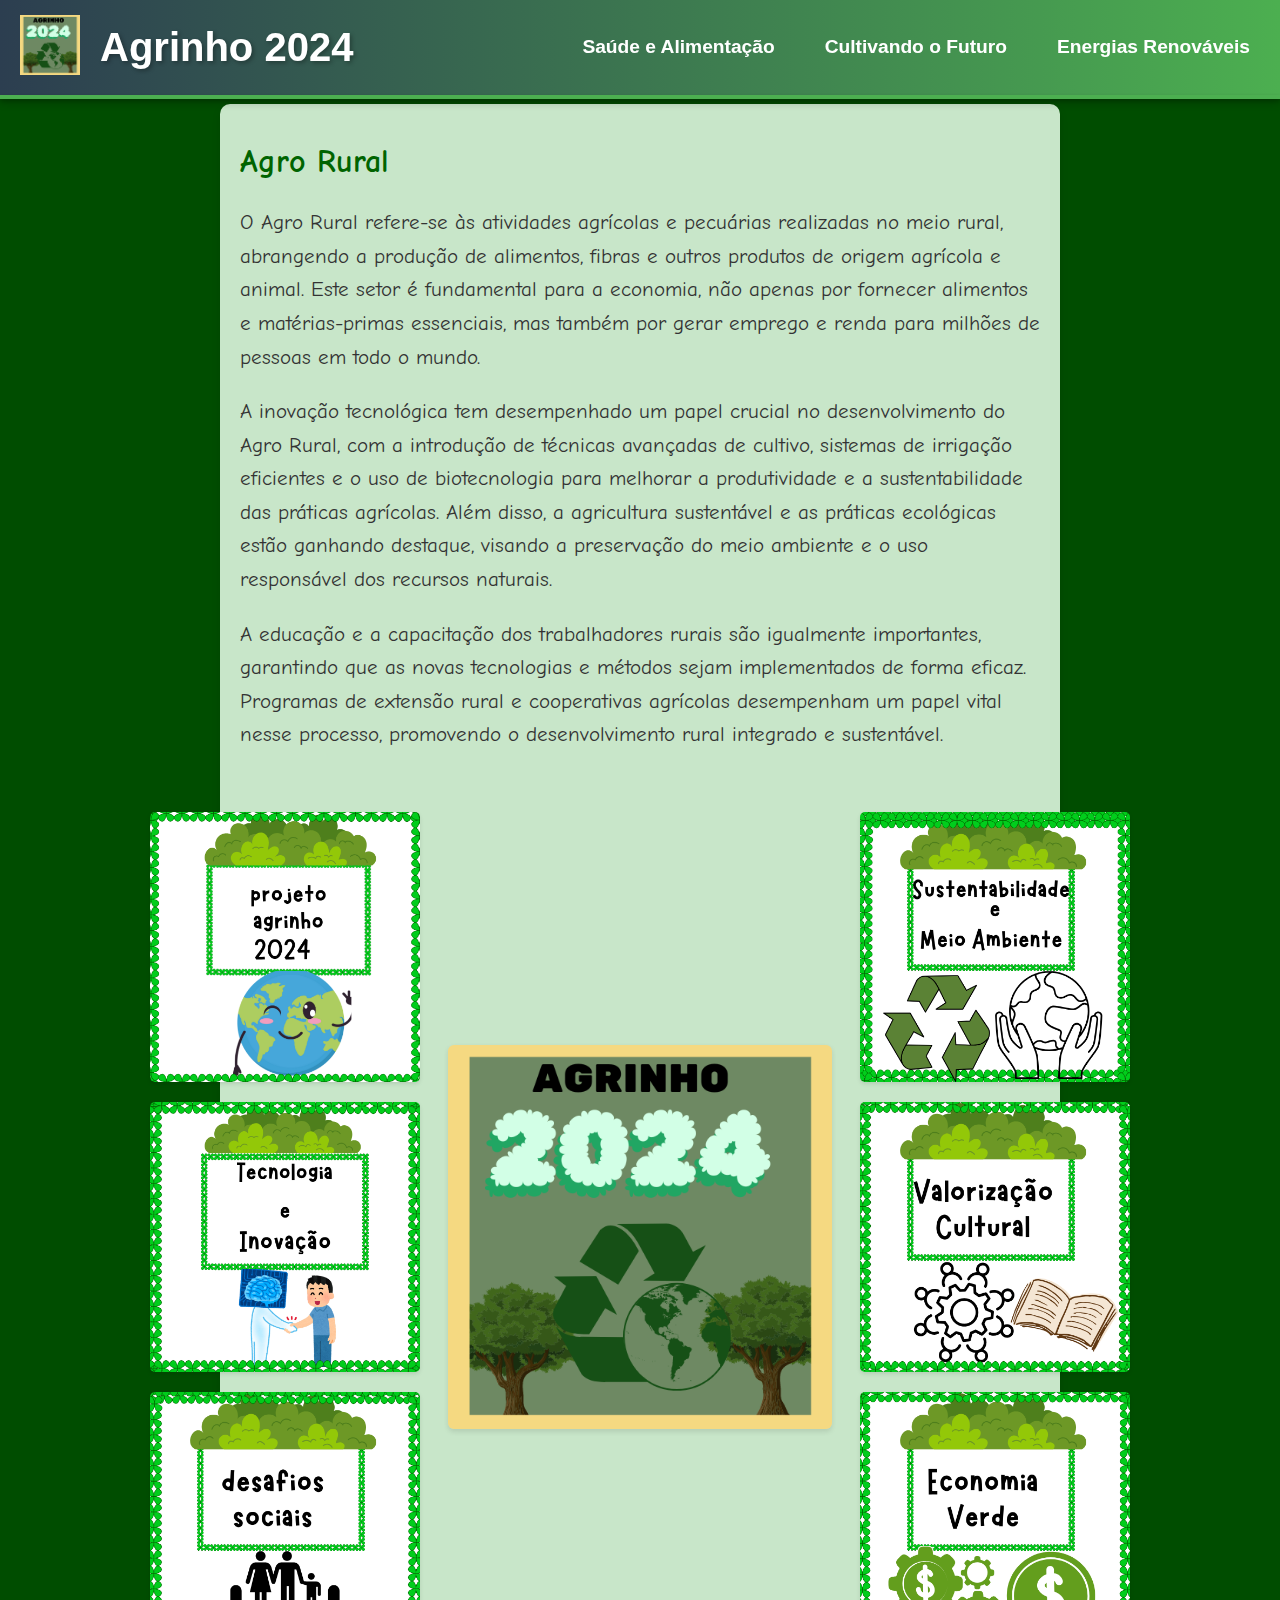
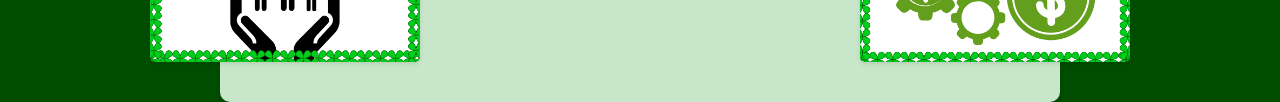
<file: index.html>
<!DOCTYPE html>
<html lang="pt-BR">
<head>
    <meta charset="UTF-8">
    <meta name="viewport" content="width=device-width, initial-scale=1.0">
    <link rel="stylesheet" href="style.css">
    <title>Agrinho 2024</title>
    <link href="https://fonts.googleapis.com/css2?family=Comic+Neue:ital,wght@0,300;0,400;0,700;1,300;1,400;1,700&display=swap" rel="stylesheet">
</head>
<body>
    <header>
        <div class="logo">
            <img src="2024.png" alt="Logo">
        </div>
        <h1>Agrinho 2024</h1>
        <nav>
            <ul>
                <li><a href="cenoura.html">Saúde e Alimentação</a></li>
                <li><a href="agricultores.html">Cultivando o Futuro</a></li>
                <li><a href="energias.html">Energias Renováveis</a></li>
            </ul>
        </nav>
    </header>
    <div class="container">
        <h2>Agro Rural</h2>
        <p>
            O Agro Rural refere-se às atividades agrícolas e pecuárias realizadas no meio rural, abrangendo a produção de alimentos, fibras e outros produtos de origem agrícola e animal. Este setor é fundamental para a economia, não apenas por fornecer alimentos e matérias-primas essenciais, mas também por gerar emprego e renda para milhões de pessoas em todo o mundo.
        </p>
        <p>
            A inovação tecnológica tem desempenhado um papel crucial no desenvolvimento do Agro Rural, com a introdução de técnicas avançadas de cultivo, sistemas de irrigação eficientes e o uso de biotecnologia para melhorar a produtividade e a sustentabilidade das práticas agrícolas. Além disso, a agricultura sustentável e as práticas ecológicas estão ganhando destaque, visando a preservação do meio ambiente e o uso responsável dos recursos naturais.
        </p>
        <p>
            A educação e a capacitação dos trabalhadores rurais são igualmente importantes, garantindo que as novas tecnologias e métodos sejam implementados de forma eficaz. Programas de extensão rural e cooperativas agrícolas desempenham um papel vital nesse processo, promovendo o desenvolvimento rural integrado e sustentável.
        </p>
        <div class="image-gallery">
            <div class="column">
                <img src="projeto.png" alt="Imagem 1" id="modalTrigger1">
                <img src="Tecnologia e.png" alt="Imagem 2" id="modalTrigger2">
                <img src="Marykate.png" alt="Imagem 3" id="modalTrigger3">
            </div>
            <img src="2024.png" alt="Imagem Central" class="center">
            <div class="column right">
                <img src="Sustentabilidade.png" alt="Imagem 5" id="modalTrigger4">
                <img src="Valorização.png" alt="Imagem 6" id="modalTrigger5">
                <img src="Economia.png" alt="Imagem 7" id="modalTrigger6">
            </div>
        </div>
    </div>

    <div id="myModal1" class="modal">
        <div class="modal-content">
            <span class="close" id="close1">&times;</span>
            <h2>Sobre o Agrinho 2024</h2>
            <p>
                O Agrinho 2024 é um projeto voltado para o desenvolvimento sustentável e a promoção da cultura local nas áreas rurais. O projeto visa apoiar a agricultura familiar, implementar práticas de sustentabilidade e proporcionar melhorias na qualidade de vida das comunidades rurais.
            </p>
            <p>
                Através de workshops, treinamentos e investimentos em infraestrutura, o Agrinho 2024 busca promover o crescimento econômico e social das regiões atendidas, sempre respeitando e preservando o meio ambiente. Além disso, o Agrinho 2024 busca incentivar a valorização da cultura local e promover o desenvolvimento econômico sustentável.
            </p>
        </div>
    </div>

    <div id="myModal2" class="modal">
        <div class="modal-content">
            <span class="close" id="close2">&times;</span>
            <h2>Inovação Tecnológica no Campo</h2>
            <p>
                A inovação tecnológica no campo está transformando a agricultura e a pecuária. Com o uso de drones, sensores e tecnologias de análise de dados, é possível monitorar a saúde das plantas e dos animais, otimizar o uso de insumos e aumentar a produtividade. Estas tecnologias também ajudam na tomada de decisões baseadas em dados, promovendo práticas mais eficientes e sustentáveis.
            </p>
        </div>
    </div>

    <div id="myModal3" class="modal">
        <div class="modal-content">
            <span class="close" id="close3">&times;</span>
            <h2>Desafios Rurais</h2>
            <p>
                As áreas rurais enfrentam diversos desafios, como a falta de infraestrutura adequada, acesso limitado a serviços de saúde e educação, e a necessidade de desenvolvimento econômico. Além disso, questões como a desigualdade econômica e a falta de oportunidades de emprego podem afetar a qualidade de vida das pessoas que vivem em áreas rurais.
            </p>
        </div>
    </div>

    <div id="myModal4" class="modal">
        <div class="modal-content">
            <span class="close" id="close4">&times;</span>
            <h2>Sustentabilidade e Meio Ambiente</h2>
            <p>
                A sustentabilidade e a proteção do meio ambiente são fundamentais para garantir um futuro saudável e equilibrado para as próximas gerações. As práticas sustentáveis envolvem a utilização responsável dos recursos naturais, a redução dos impactos ambientais e a promoção de um desenvolvimento que respeite os limites do planeta. Isso inclui a adoção de tecnologias limpas, a conservação da biodiversidade e a implementação de políticas que promovam a eficiência energética e a gestão adequada dos resíduos.
            </p>
        </div>
    </div>

    <div id="myModal5" class="modal">
        <div class="modal-content">
            <span class="close" id="close5">&times;</span>
            <h2>Valorização Cultural</h2>
            <p>
                A valorização cultural refere-se ao reconhecimento e à preservação das tradições, práticas e patrimônios culturais das comunidades. Esse processo é essencial para manter a identidade cultural e promover o respeito pela diversidade. A valorização cultural pode incluir atividades como a promoção de festivais, a preservação de monumentos históricos e a educação sobre tradições e costumes locais.
            </p>
        </div>
    </div>

    <div id="myModal6" class="modal">
        <div class="modal-content">
            <span class="close" id="close6">&times;</span>
            <h2>Economia Verde</h2>
            <p>
                A economia verde é um conceito que busca promover o crescimento econômico sustentável, minimizando impactos ambientais e promovendo a eficiência no uso dos recursos. Este modelo de economia foca em práticas que reduzem a pegada de carbono, conservam a biodiversidade e utilizam recursos renováveis. A economia verde integra aspectos ambientais e sociais ao desenvolvimento econômico, visando um equilíbrio entre crescimento e preservação ambiental.
            </p>
        </div>
    </div>

    <script>
        var modals = document.querySelectorAll('.modal');
        var triggers = document.querySelectorAll('[id^="modalTrigger"]');
        var closes = document.querySelectorAll('.close');

        triggers.forEach(function(trigger, index) {
            trigger.onclick = function() {
                modals[index].style.display = "flex";
            };
        });

        closes.forEach(function(close) {
            close.onclick = function() {
                close.parentElement.parentElement.style.display = "none";
            };
        });

        window.onclick = function(event) {
            if (event.target.classList.contains('modal')) {
                event.target.style.display = "none";
            }
        };
    </script>
</body>
</html>
</file>
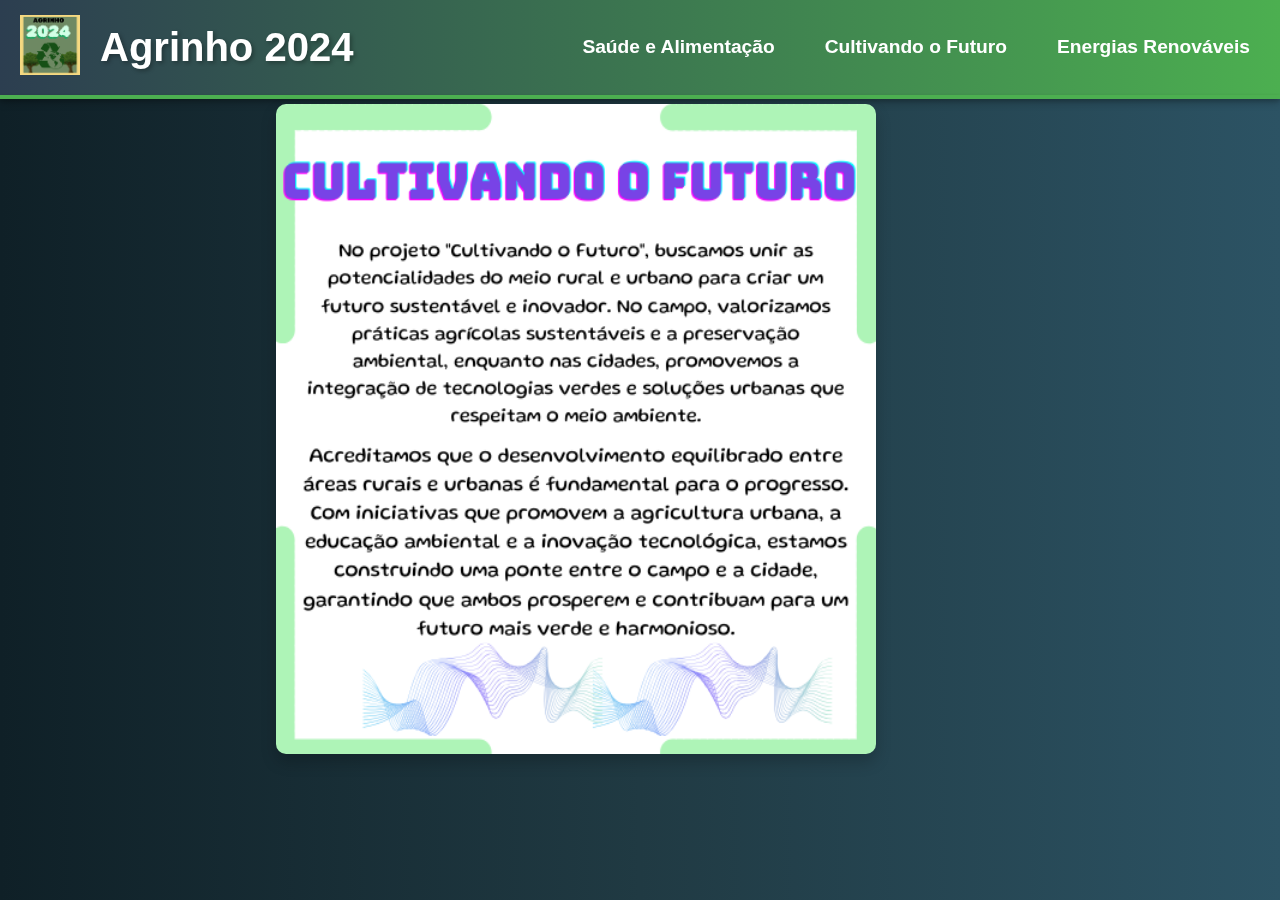
<file: agricultores.html>
<!DOCTYPE html>
<html lang="pt-BR">
<head>
    <meta charset="UTF-8">
    <link rel="stylesheet" href="agricultores.css">
    <meta name="viewport" content="width=device-width, initial-scale=1.0">
    <title>Cultivando o Futuro</title>
</head>

<body>
    <header>
        <div class="logo">
            <img src="2024.png" alt="Logo">
        </div>
        <h1>Agrinho 2024</h1>
        <nav>
            <ul>
                <li><a href="cenoura.html">Saúde e Alimentação</a></li>
                <li><a href="agricultores.html">Cultivando o Futuro</a></li>
                <li><a href="energias.html">Energias Renováveis</a></li>
            </ul>
        </nav>
    </header>
    
    <div class="image-gallery">
        <img src="terrinha.png" alt="Imagem 1" class="side-image" id="img1" onclick="toggleAllImages()">
        <img src="pedrio.png" alt="Imagem 2" class="side-image" id="img2" onclick="toggleAllImages()">
        <img src="cultivandoofuturo.png" alt="Imagem Central" class="center-image" onclick="toggleAllImages()">
        <img src="agricultora.png" alt="Imagem 3" class="side-image side-image3" id="img3" onclick="toggleAllImages()">
        <img src="velhoagricultor.png" alt="Imagem 4" class="side-image side-image4" id="img4" onclick="toggleAllImages()">
    </div>

    <script>
        function toggleAllImages() {
            document.querySelectorAll('.image-gallery img').forEach(img => img.classList.toggle('enlarged'));
        }
    </script>
</body>
</html>
</file>
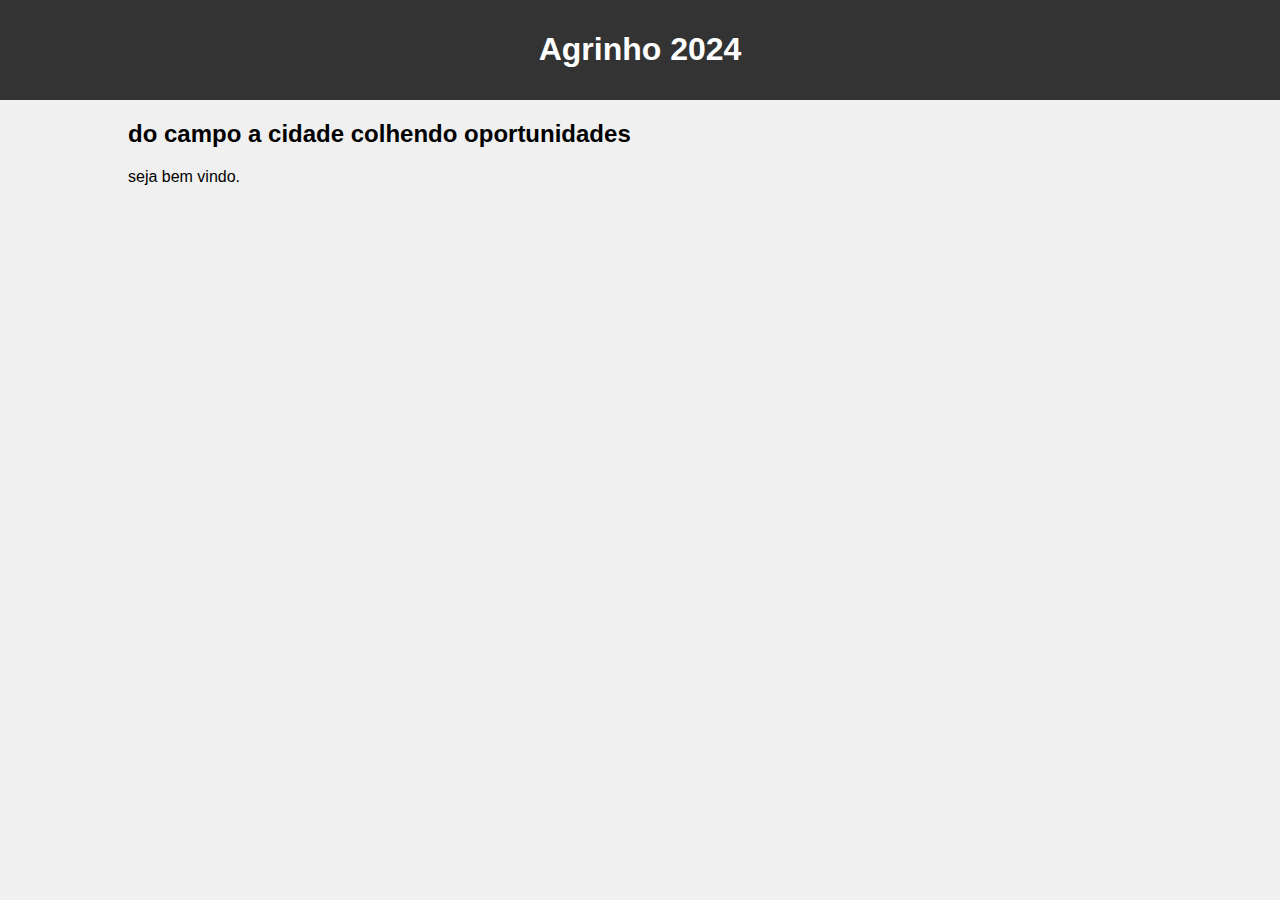
<file: agrinhoo.html>
<!DOCTYPE html>
<html lang="pt-BR">
<head>
    <meta charset="UTF-8">
    <meta name="viewport" content="width=device-width, initial-scale=1.0">
    <title>Título da Página</title>
    <style>
        /* Estilos CSS podem ser adicionados aqui */
        body {
            font-family: Arial, sans-serif;
            margin: 0;
            padding: 0;
            background-color: #f0f0f0;
        }
        header {
            background-color: #333;
            color: #fff;
            padding: 10px 0;
            text-align: center;
        }
        .container {
            width: 80%;
            margin: 20px auto;
        }
    </style>
</head>
<body>
    <header>
        <h1>Agrinho 2024</h1>
    </header>
    <div class="container">
        <!-- Conteúdo da página aqui -->
        <h2>do campo a cidade colhendo oportunidades</h2>
        <p>seja bem vindo.</p>
    </div>
</body>
</html>
</file>
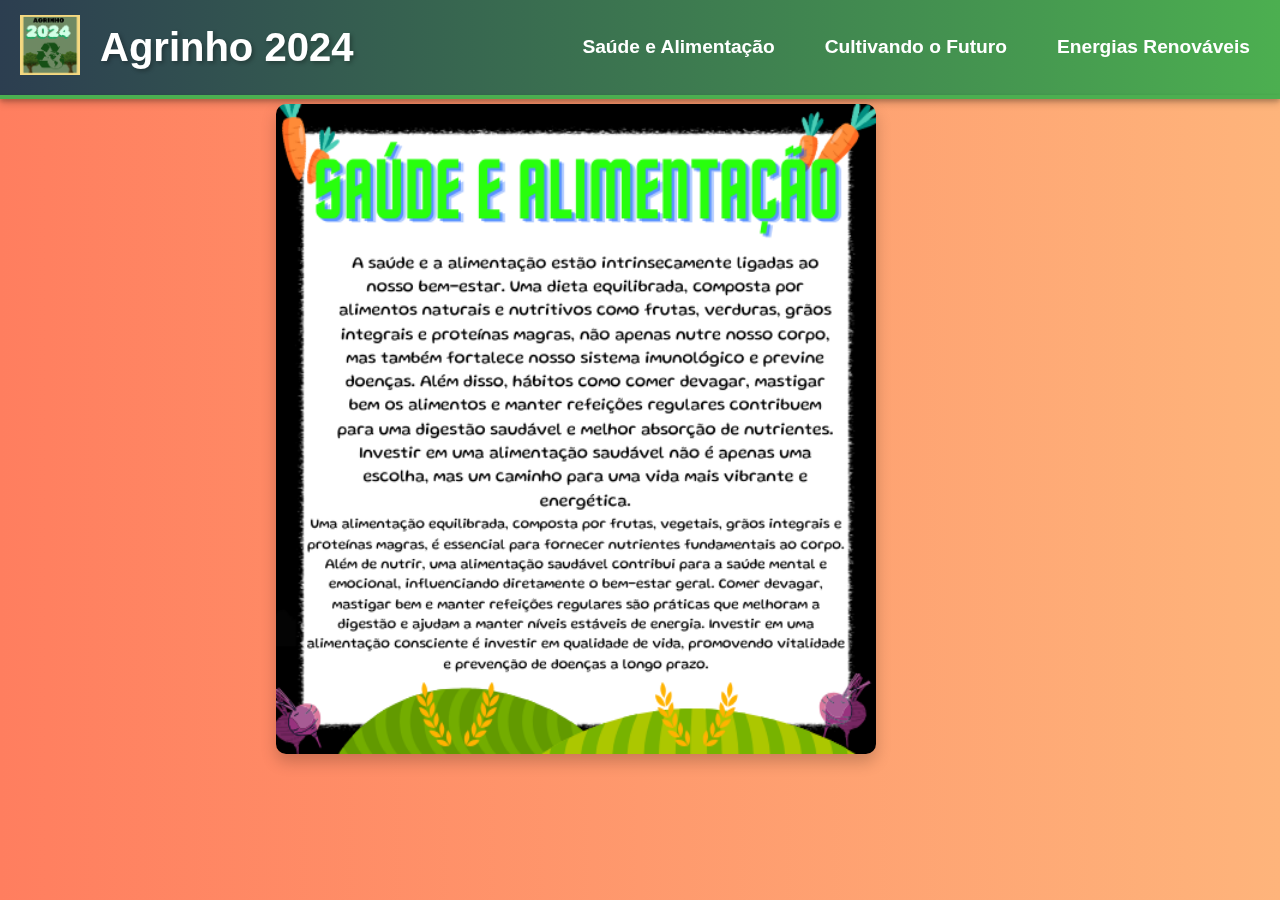
<file: cenoura.html>
<!DOCTYPE html>
<html lang="pt-BR">
<head>
    <meta charset="UTF-8">
    <link rel="stylesheet" href="cenoura.css">
    <meta name="viewport" content="width=device-width, initial-scale=1.0">
    <title>Saúde e Alimentação</title>
</head>
<body>
    <header>
        <div class="logo">
            <img src="2024.png" alt="Logo">
        </div>
        <h1>Agrinho 2024</h1>
        <nav>
            <ul>
                <li><a href="cenoura.html">Saúde e Alimentação</a></li>
                <li><a href="agricultores.html">Cultivando o Futuro</a></li>
                <li><a href="energias.html">Energias Renováveis</a></li>
            </ul>
        </nav>
    </header>

    <div class="image-gallery">
        <img src="cenoura.png" alt="Imagem 1" class="side-image" id="img1" onclick="toggleAllImages()">
        <img src="beterraba.png" alt="Imagem 2" class="side-image" id="img2" onclick="toggleAllImages()">
        <img src="alimentacao_saude.png" alt="Imagem Central" class="center-image" onclick="toggleAllImages()">
        <img src="nutri.png" alt="Imagem 3" class="side-image side-image3" id="img3" onclick="toggleAllImages()">
        <img src="nutricionista.png" alt="Imagem 4" class="side-image side-image4" id="img4" onclick="toggleAllImages()">
    </div>
    <script>
        function toggleAllImages() {
            document.querySelectorAll('.image-gallery img').forEach(img => img.classList.toggle('enlarged'));
        }
    </script>
</body>
</html>
</file>
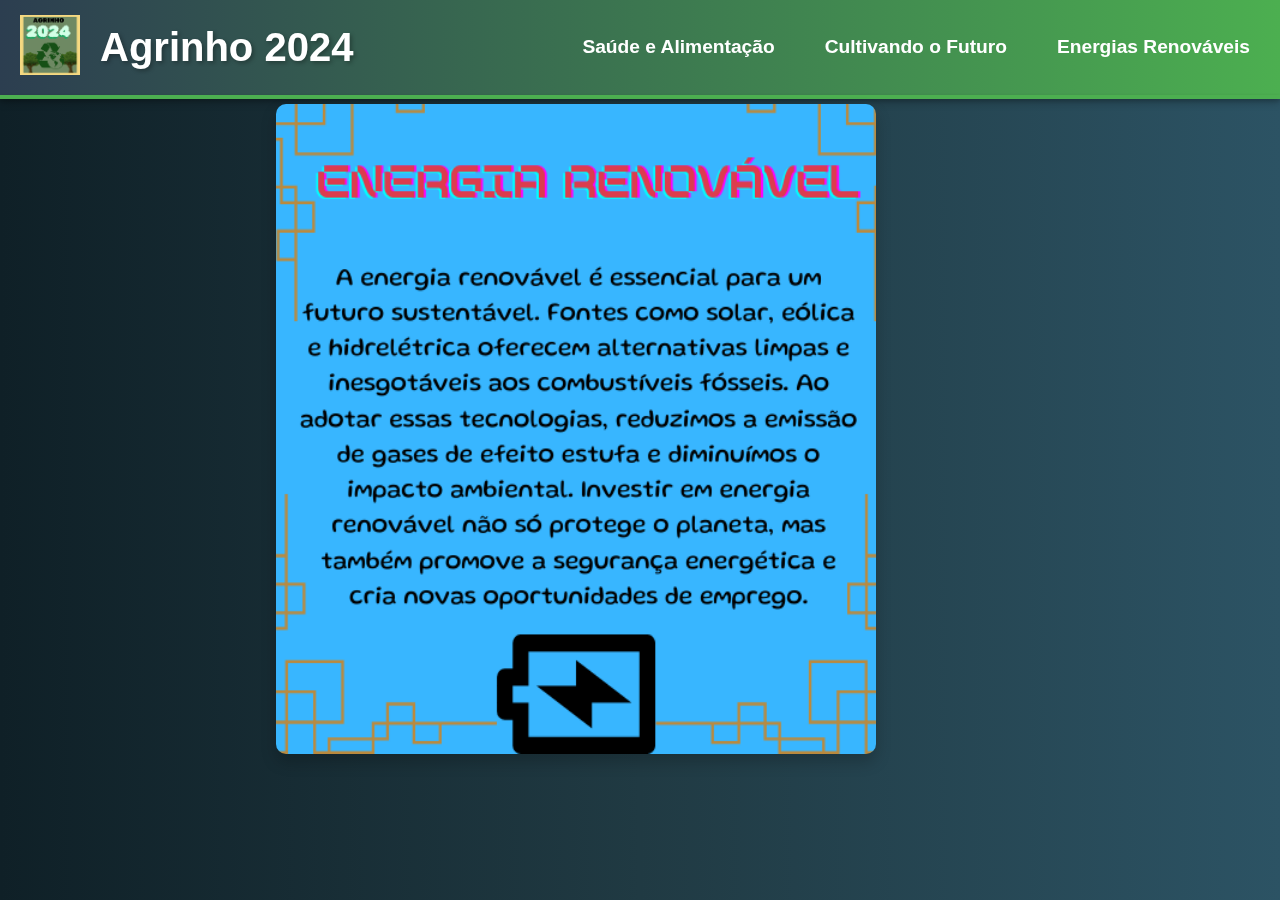
<file: energias.html>
<!DOCTYPE html>
<html lang="pt-BR">
<head>
    <meta charset="UTF-8">
    <link rel="stylesheet" href="energias.css">
    <meta name="viewport" content="width=device-width, initial-scale=1.0">
    <title>Energias Renováveis</title>

</head>
<body>
    <header>
        <div class="logo">
            <img src="2024.png" alt="Logo">
        </div>
        <h1>Agrinho 2024</h1>
        <nav>
            <ul>
                <li><a href="cenoura.html">Saúde e Alimentação</a></li>
                <li><a href="agricultores.html">Cultivando o Futuro</a></li>
                <li><a href="energias.html">Energias Renováveis</a></li>
            </ul>
        </nav>
    </header>

    <div class="image-gallery">
        <img src="aguaaa.png" alt="Imagem 1" class="side-image" id="img1" onclick="toggleAllImages()">
        <img src="eolica.png" alt="Imagem 2" class="side-image" id="img2" onclick="toggleAllImages()">
        <img src="energiarenovavel.png" alt="Imagem Central" class="center-image" onclick="toggleAllImages()">
        <img src="Gluten.png" alt="Imagem 3" class="side-image side-image3" id="img3" onclick="toggleAllImages()">
        <img src="aguuaa2.png" alt="Imagem 4" class="side-image side-image4" id="img4" onclick="toggleAllImages()">
    </div>
    <script>
        function toggleAllImages() {
            document.querySelectorAll('.image-gallery img').forEach(img => img.classList.toggle('enlarged'));
        }
    </script>
</body>
</html>
</file>
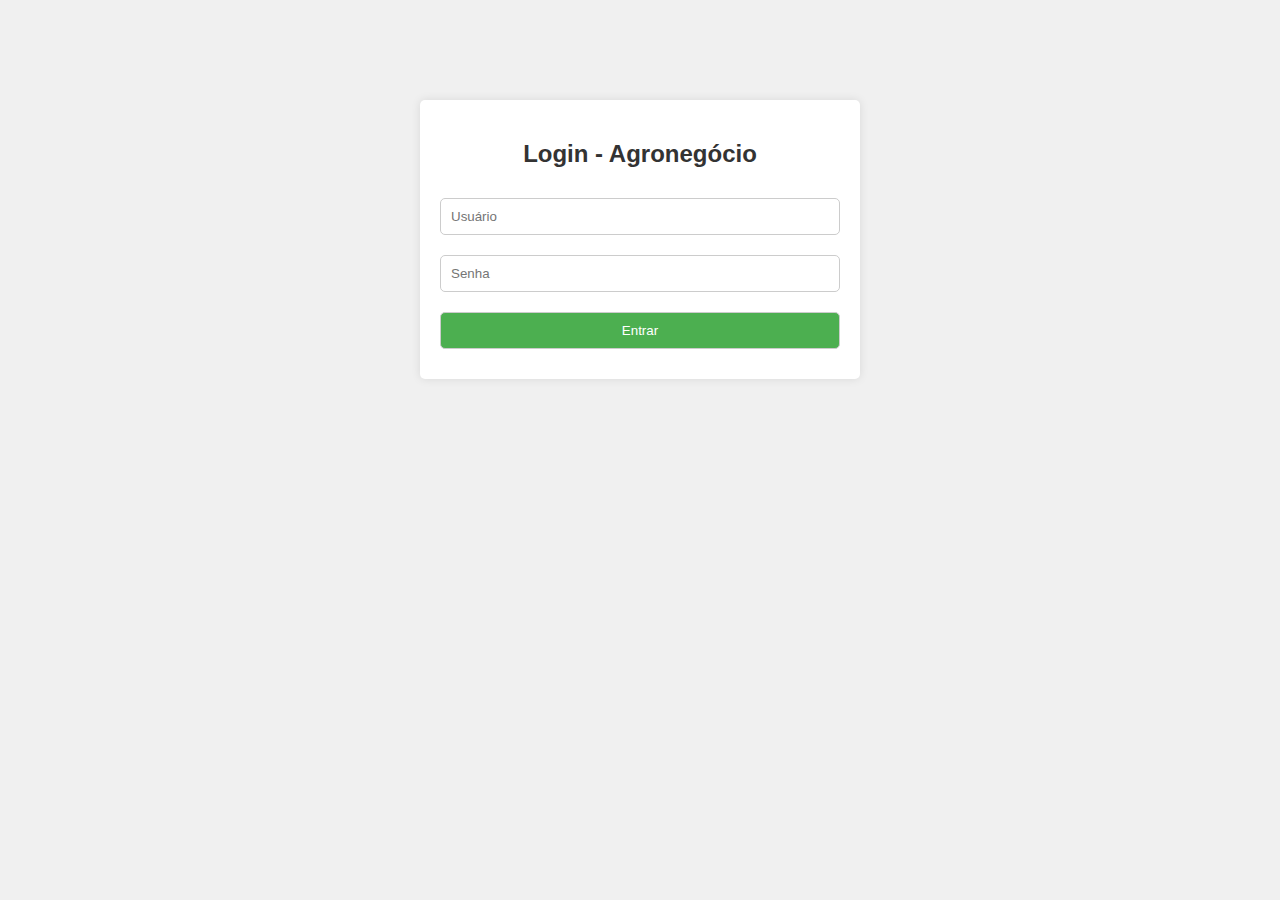
<file: login.html>
<!DOCTYPE html>
<html lang="pt-BR">
<head>
    <meta charset="UTF-8">
    <meta name="viewport" content="width=device-width, initial-scale=1.0">
    <title>Login - Agronegócio</title>
    <style>
        /* Estilos CSS podem ser adicionados aqui */
        body {
            font-family: Arial, sans-serif;
            margin: 0;
            padding: 0;
            background-color: #f0f0f0;
        }
        .container {
            width: 100%;
            max-width: 400px;
            margin: 100px auto;
            background-color: #fff;
            border-radius: 5px;
            padding: 20px;
            box-shadow: 0 0 10px rgba(0, 0, 0, 0.1);
        }
        h2 {
            text-align: center;
            color: #333;
        }
        input[type="text"],
        input[type="password"],
        button {
            width: 100%;
            padding: 10px;
            margin: 10px 0;
            border: 1px solid #ccc;
            border-radius: 5px;
            box-sizing: border-box;
        }
        button {
            background-color: #4CAF50;
            color: white;
            cursor: pointer;
        }
        button:hover {
            background-color: #45a049;
        }
    </style>
</head>
<body>
    <div class="container">
        <h2>Login - Agronegócio</h2>
        <form action="/login" method="post">
            <input type="text" name="username" placeholder="Usuário" required>
            <input type="password" name="password" placeholder="Senha" required>
            <button type="submit">Entrar</button>
        </form>
    </div>
</body>
</html>
</file>
<file: style.css>
body {
            font-family: 'Arial', sans-serif;
            background-color: #004d00;
            margin: 0;
            padding: 0;
            color: #333;
        }

        header {
            background: linear-gradient(to right, #2c3e50, #4caf50);
            color: white;
            padding: 20px 0;
            display: flex;
            align-items: center;
            position: relative;
            box-shadow: 0 4px 8px rgba(0, 0, 0, 0.2);
            backdrop-filter: blur(5px);
            transition: transform 0.3s;
        }

        header:hover {
            transform: translateY(-5px);
        }

        header::after {
            content: '';
            position: absolute;
            left: 0;
            bottom: 0;
            width: 100%;
            height: 4px;
            background-color: #4caf50;
            box-shadow: 0 2px 4px rgba(0, 0, 0, 0.2);
        }

        header .logo {
            margin-left: 20px;
            flex-shrink: 0;
        }

        header .logo img {
            height: 60px;
        }

        header h1 {
            margin: 0;
            font-size: 2.5em;
            font-family: 'Comic Sans MS', cursive, sans-serif;
            font-weight: bold;
            text-shadow: 2px 2px 4px rgba(0, 0, 0, 0.3);
            margin-left: 20px;
        }

        nav {
            margin-left: auto;
            margin-right: 20px;
        }

        nav ul {
            list-style: none;
            padding: 0;
            margin: 0;
            display: flex;
            gap: 30px;
            align-items: center;
        }

        nav ul li {
            display: inline;
        }

        nav ul li a {
            color: white;
            text-decoration: none;
            font-size: 1.2em;
            font-weight: bold;
            transition: color 0.3s, transform 0.3s;
            padding: 5px 10px;
            border-radius: 5px;
        }

        nav ul li a:hover {
            color: #c8e6c9;
            background-color: rgba(255, 255, 255, 0.2);
            transform: scale(1.1);
        }

        .container {
            padding: 40px 20px;
            max-width: 800px;
            margin: auto;
            background-color: #c8e6c9;
            box-shadow: 0 4px 8px rgba(0, 0, 0, 0.1);
            border-radius: 10px;
            font-family:  "Comic Neue", cursive;
            font-size: 21px;
        }

        h2 {
            color: #006400;
            margin-top: 0;
        }

        p {
            line-height: 1.6;
        }

        .image-gallery {
            display: flex;
            justify-content: center;
            align-items: center;
            margin-top: 60px;
        }

        .image-gallery .column {
            display: flex;
            flex-direction: column;
            gap: 20px;
            margin: 0 60px;
        }

        .image-gallery .column.right {
            align-items: flex-end;
        }

        .image-gallery img {
            width: 270px;
            height: auto;
            border-radius: 5px;
            box-shadow: 0 2px 4px rgba(0, 0, 0, 0.1);
            transition: transform 0.3s;
            cursor: pointer;
        }

        .image-gallery img:hover {
            transform: scale(1.1);
        }

        .image-gallery .center {
            width: 320px;
            transform: scale(1.2);
        }

        .modal {
            display: none;
            position: fixed;
            z-index: 1;
            left: 0;
            top: 0;
            width: 100%;
            height: 100%;
            overflow: auto;
            background-color: rgba(0,0,0,0.5);
            justify-content: center;
            align-items: center;
        }

        .modal-content {
            background-color: #ffffff;
            margin: 15% auto;
            padding: 20px;
            border: 1px solid #888;
            width: 80%;
            max-width: 500px;
            border-radius: 10px;
        }

        .close {
            color: #aaa;
            float: right;
            font-size: 28px;
            font-weight: bold;
        }

        .close:hover,
        .close:focus {
            color: black;
            text-decoration: none;
            cursor: pointer;
        }
</file>
<file: agricultores.css>
body {
    font-family: Arial, sans-serif;
    background: linear-gradient(to right, #0f2027, #203a43, #2c5364); /* Gradiente futurista */
    margin: 0;
    padding: 0;
    justify-content: center;
    align-items: center;
    height: 100vh;
    overflow: hidden;
}

.image-gallery {
    display: flex;
    justify-content: center;
    align-items: center;
    position: relative;
    max-width: 90vw;
    max-height: 90vh;
}

.image-gallery img {
    border-radius: 10px;
    box-shadow: 0 8px 16px rgba(0, 0, 0, 0.2);
    transition: transform 0.3s, box-shadow 0.3s;
    cursor: pointer;
}

.image-gallery img:hover {
    transform: scale(1.1);
    box-shadow: 0 12px 24px rgba(0, 0, 0, 0.3);
}

.image-gallery .side-image,
.image-gallery .side-image-bottom {
    width: 300px;
    height: 200px;
    position: absolute;
}

.image-gallery .side-image {
    top: 10px;
}

.image-gallery .side-image3{ /*tem q mexer nesse valor*/
    top: 400px;
}

.image-gallery .side-image4{ /*tem q mexer nesse valor*/
    top: 400px;
}

.image-gallery .side-image:nth-of-type(1) {
    left: 300px;
}

.image-gallery .side-image:nth-of-type(2) {
    right: 300px;
}

.side-image3 { /*tem q mexer nesse valor*/
    left: 300px; 
}

.side-image4 { /*tem q mexer nesse valor*/
    right: 300px;
}

.image-gallery .center-image { /*tem q mexer nesse valor*/
    width: 600px;
    height: 650px;
    position: relative;
    z-index: 1;
}

.image-gallery img.enlarged {
    transform: scale(1.5);
    z-index: 2;
}

.image-gallery .center-image:hover {
    border: 5px solid #fff;
}

header {
    background: linear-gradient(to right, #2c3e50, #4caf50);
    color: white;
    padding: 20px 0;
    display: flex;
    align-items: center;
    position: relative;
    box-shadow: 0 4px 8px rgba(0, 0, 0, 0.2);
    backdrop-filter: blur(5px);
    transition: transform 0.3s;
}

header:hover {
    transform: translateY(-5px);
}

header::after {
    content: '';
    position: absolute;
    left: 0;
    bottom: 0;
    width: 100%;
    height: 4px;
    background-color: #4caf50;
    box-shadow: 0 2px 4px rgba(0, 0, 0, 0.2);
}

header .logo {
    margin-left: 20px;
    flex-shrink: 0;
}

header .logo img {
    height: 60px;
}

header h1 {
    margin: 0;
    font-size: 2.5em;
    font-family: 'Comic Sans MS', cursive, sans-serif;
    font-weight: bold;
    text-shadow: 2px 2px 4px rgba(0, 0, 0, 0.3);
    margin-left: 20px;
}

nav {
    margin-left: auto;
    margin-right: 20px;
}

nav ul {
    list-style: none;
    padding: 0;
    margin: 0;
    display: flex;
    gap: 30px;
    align-items: center;
}

nav ul li {
    display: inline;
}

nav ul li a {
    color: white;
    text-decoration: none;
    font-size: 1.2em;
    font-weight: bold;
    transition: color 0.3s, transform 0.3s;
    padding: 5px 10px;
    border-radius: 5px;
}

nav ul li a:hover {
    color: #c8e6c9;
    background-color: rgba(255, 255, 255, 0.2);
    transform: scale(1.1);
}
</file>
<file: cenoura.css>
body {
    font-family: Arial, sans-serif;
    background: linear-gradient(to right, #ff7e5f, #feb47b);
    margin: 0;
    padding: 0;
    justify-content: center;
    align-items: center;
    height: 100vh;
    overflow: hidden;
}

.image-gallery {
    display: flex;
    justify-content: center;
    align-items: center;
    position: relative;
    max-width: 90vw;
    max-height: 90vh;
}

.image-gallery img {
    border-radius: 10px;
    box-shadow: 0 8px 16px rgba(0, 0, 0, 0.2);
    transition: transform 0.3s, box-shadow 0.3s;
    cursor: pointer;
}

.image-gallery img:hover {
    transform: scale(1.1);
    box-shadow: 0 12px 24px rgba(0, 0, 0, 0.3);
}

.image-gallery .side-image,
.image-gallery .side-image-bottom {
    width: 300px; /* Aumentei a largura das imagens laterais */
    height: 200px; /* Aumentei a altura das imagens laterais */
    position: absolute;
}

.image-gallery .side-image {
    top: 10px;
}

.image-gallery .side-image3 { /*mudar os valores*/
    top: 400px;
    left: 300px;
}

.image-gallery .side-image4 { /*mudar os valores*/
    top: 400px;
    right: 300px;
}

.image-gallery .side-image:nth-of-type(1) { /*mudar os valores*/
    left: 300px; /* Ajustei a posição para corresponder ao novo tamanho */
}

.image-gallery .side-image:nth-of-type(2) { /*mudar os valores*/
    right: 300px; /* Ajustei a posição para corresponder ao novo tamanho */
}

.image-gallery .center-image {  /*mudar os valores*/
    width: 600px; /* Aumentei a largura da imagem central */
    height: 650px; /* Aumentei a altura da imagem central */
    position: relative;
    z-index: 1;
}

.image-gallery img.enlarged {
    transform: scale(1.5);
    z-index: 2;
}

.image-gallery .center-image:hover {
    border: 5px solid #fff;
}

header {
    background: linear-gradient(to right, #2c3e50, #4caf50);
    color: white;
    padding: 20px 0;
    display: flex;
    align-items: center;
    position: relative;
    box-shadow: 0 4px 8px rgba(0, 0, 0, 0.2);
    backdrop-filter: blur(5px);
    transition: transform 0.3s;
}

header:hover {
    transform: translateY(-5px);
}

header::after {
    content: '';
    position: absolute;
    left: 0;
    bottom: 0;
    width: 100%;
    height: 4px;
    background-color: #4caf50;
    box-shadow: 0 2px 4px rgba(0, 0, 0, 0.2);
}

header .logo {
    margin-left: 20px;
    flex-shrink: 0;
}

header .logo img {
    height: 60px;
}

header h1 {
    margin: 0;
    font-size: 2.5em;
    font-family: 'Comic Sans MS', cursive, sans-serif;
    font-weight: bold;
    text-shadow: 2px 2px 4px rgba(0, 0, 0, 0.3);
    margin-left: 20px;
}

nav {
    margin-left: auto;
    margin-right: 20px;
}

nav ul {
    list-style: none;
    padding: 0;
    margin: 0;
    display: flex;
    gap: 30px;
    align-items: center;
}

nav ul li {
    display: inline;
}

nav ul li a {
    color: white;
    text-decoration: none;
    font-size: 1.2em;
    font-weight: bold;
    transition: color 0.3s, transform 0.3s;
    padding: 5px 10px;
    border-radius: 5px;
}

nav ul li a:hover {
    color: #c8e6c9;
    background-color: rgba(255, 255, 255, 0.2);
    transform: scale(1.1);
}
</file>
<file: energias.css>
body {
    font-family: Arial, sans-serif;
    background: linear-gradient(to right, #0f2027, #203a43, #2c5364); /* Gradiente futurista */
    margin: 0;
    padding: 0;
    justify-content: center;
    align-items: center;
    height: 100vh;
    overflow: hidden;
}

.image-gallery {
    display: flex;
    justify-content: center;
    align-items: center;
    position: relative;
    max-width: 90vw;
    max-height: 90vh;
}

.image-gallery img {
    border-radius: 10px;
    box-shadow: 0 8px 16px rgba(0, 0, 0, 0.2);
    transition: transform 0.3s, box-shadow 0.3s;
    cursor: pointer;
}

.image-gallery img:hover {
    transform: scale(1.1);
    box-shadow: 0 12px 24px rgba(0, 0, 0, 0.3);
}

.image-gallery .side-image,
.image-gallery .side-image-bottom {
    width: 300px;
    height: 200px;
    position: absolute;
}

.image-gallery .side-image {
    top: 10px;
}

.image-gallery .side-image3 { /*mudar os valores*/
    top: 400px;
    left: 300px;
}

.image-gallery .side-image4 { /*mudar os valores*/
    top: 400px;
    right: 300px;
}

.image-gallery .side-image:nth-of-type(1) { /*mudar os valores*/
    left: 300px;
}

.image-gallery .side-image:nth-of-type(2) { /*mudar os valores*/
    right: 300px;
}

.image-gallery .center-image { /*mudar os valores*/
    width: 600px;
    height: 650px;
    position: relative;
    z-index: 1;
}

.image-gallery img.enlarged {
    transform: scale(1.5);
    z-index: 2;
}

.image-gallery .center-image:hover {
    border: 5px solid #fff;
}

header {
    background: linear-gradient(to right, #2c3e50, #4caf50);
    color: white;
    padding: 20px 0;
    display: flex;
    align-items: center;
    position: relative;
    box-shadow: 0 4px 8px rgba(0, 0, 0, 0.2);
    backdrop-filter: blur(5px);
    transition: transform 0.3s;
}

header:hover {
    transform: translateY(-5px);
}

header::after {
    content: '';
    position: absolute;
    left: 0;
    bottom: 0;
    width: 100%;
    height: 4px;
    background-color: #4caf50;
    box-shadow: 0 2px 4px rgba(0, 0, 0, 0.2);
}

header .logo {
    margin-left: 20px;
    flex-shrink: 0;
}

header .logo img {
    height: 60px;
}

header h1 {
    margin: 0;
    font-size: 2.5em;
    font-family: 'Comic Sans MS', cursive, sans-serif;
    font-weight: bold;
    text-shadow: 2px 2px 4px rgba(0, 0, 0, 0.3);
    margin-left: 20px;
}

nav {
    margin-left: auto;
    margin-right: 20px;
}

nav ul {
    list-style: none;
    padding: 0;
    margin: 0;
    display: flex;
    gap: 30px;
    align-items: center;
}

nav ul li {
    display: inline;
}

nav ul li a {
    color: white;
    text-decoration: none;
    font-size: 1.2em;
    font-weight: bold;
    transition: color 0.3s, transform 0.3s;
    padding: 5px 10px;
    border-radius: 5px;
}

nav ul li a:hover {
    color: #c8e6c9;
    background-color: rgba(255, 255, 255, 0.2);
    transform: scale(1.1);
}
</file>
